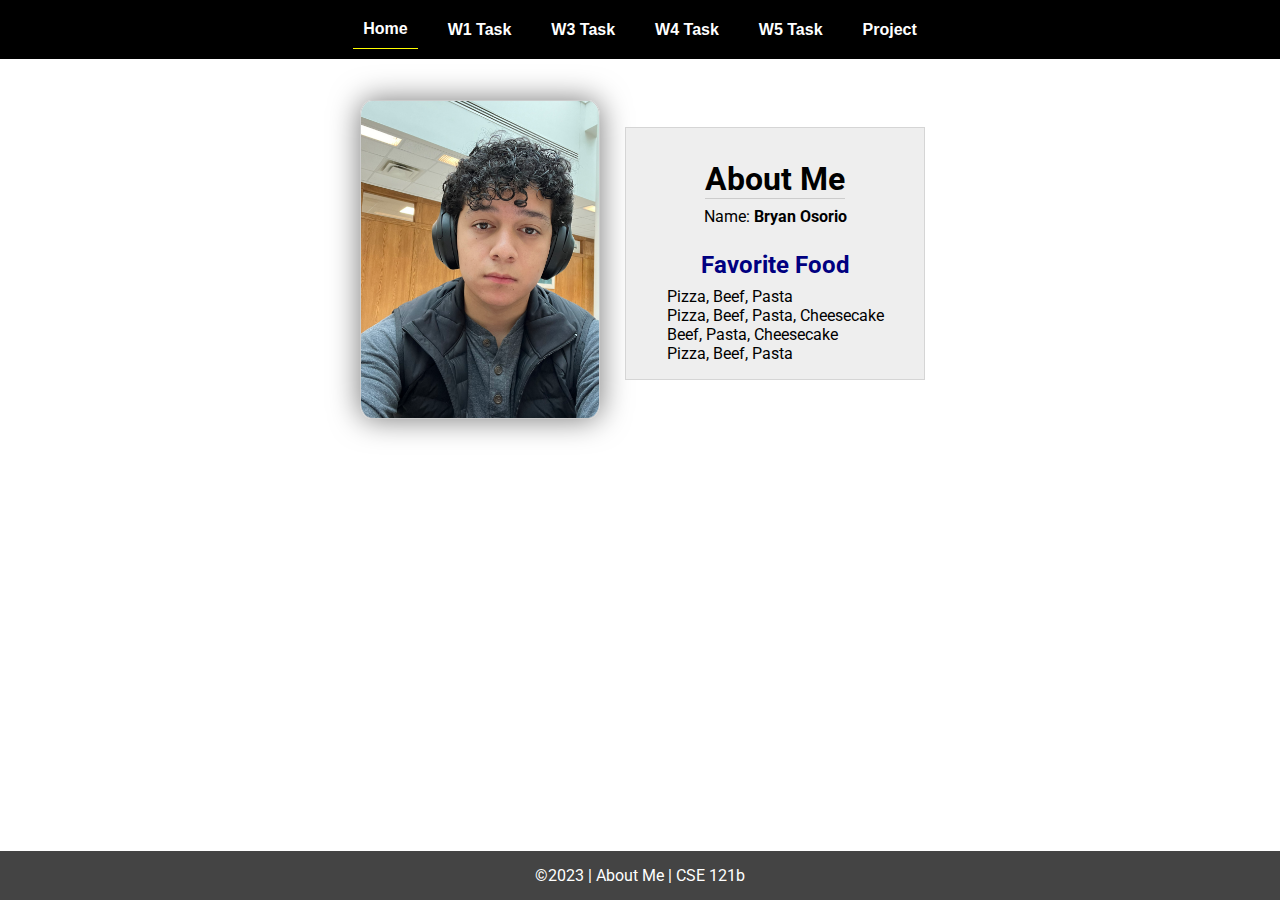
<file: index.html>
<!DOCTYPE html>
<html lang="en">

<head>
  <meta charset="UTF-8">
  <meta name="viewport" content="width=device-width, initial-scale=1.0">
  <title>About Me | CSE 121b | W02: Programming Tasks</title>
  <link rel="preconnect" href="https://fonts.googleapis.com">
  <link rel="preconnect" href="https://fonts.gstatic.com" crossorigin>
  <link href="https://fonts.googleapis.com/css2?family=Roboto:wght@400;600&display=swap"
    rel="stylesheet">
  <link rel="stylesheet" href="styles/main.css">
</head>

<body>
  <nav>
    <ul id="menu">
      <li><a id="toggleMenu">&equiv;</a></li>
      <li><a href="index.html" class="active">Home</a></li>
      <li><a href="w01/w01-task.html">W1 Task</a></li>
      <li><a href="w03/w03-task.html">W3 Task</a></li>
      <li><a href="w04/w04-task.html">W4 Task</a></li>
      <li><a href="w05/w05-task.html">W5 Task</a></li>
      <li><a href="w07/project.html">Project</a></li>
    </ul>
  </nav>
  <main id="home">
    <picture>
      <img src="images/placeholder.png" alt="Placeholder Image">
    </picture>
    <section>
      <h1>About Me</h1>
      <div class="info">Name: <span id="name"></span></div>
      <h2>Favorite Food</h2>
      <div class="block" id="food"></div>
    </section>
  </main>
  <footer>
    &copy;<span id="year"></span> | About Me | CSE 121b
  </footer>
  <script src="scripts/main.js"></script>
  <script src="scripts/w02-task.js"></script>
</body>

</html>
</file>
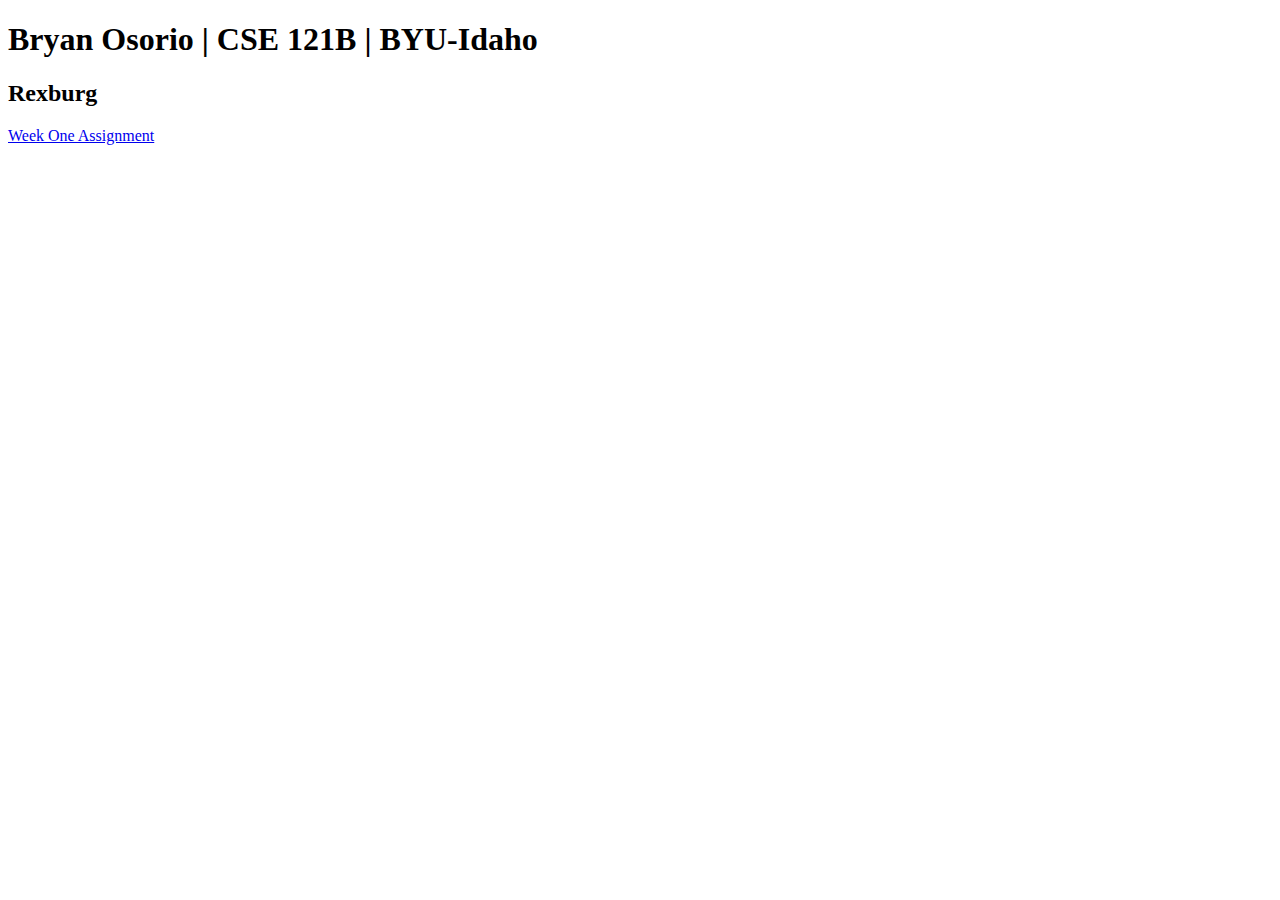
<file: index-old.html>
<!DOCTYPE html>
<html lang="en">
<head>
    <meta charset="UTF-8">
    <meta name="viewport" content="width=device-width, initial-scale=1.0">
    <title>BRYAN OSORIO | CSE 121B | BYU-Idaho</title>
</head>
<body>
<h1>Bryan Osorio | CSE 121B | BYU-Idaho</h1>
<h2>Rexburg</h2>
<a href="w01-task/w01-task.html">Week One Assignment</a>
</body>
</html>
</file>
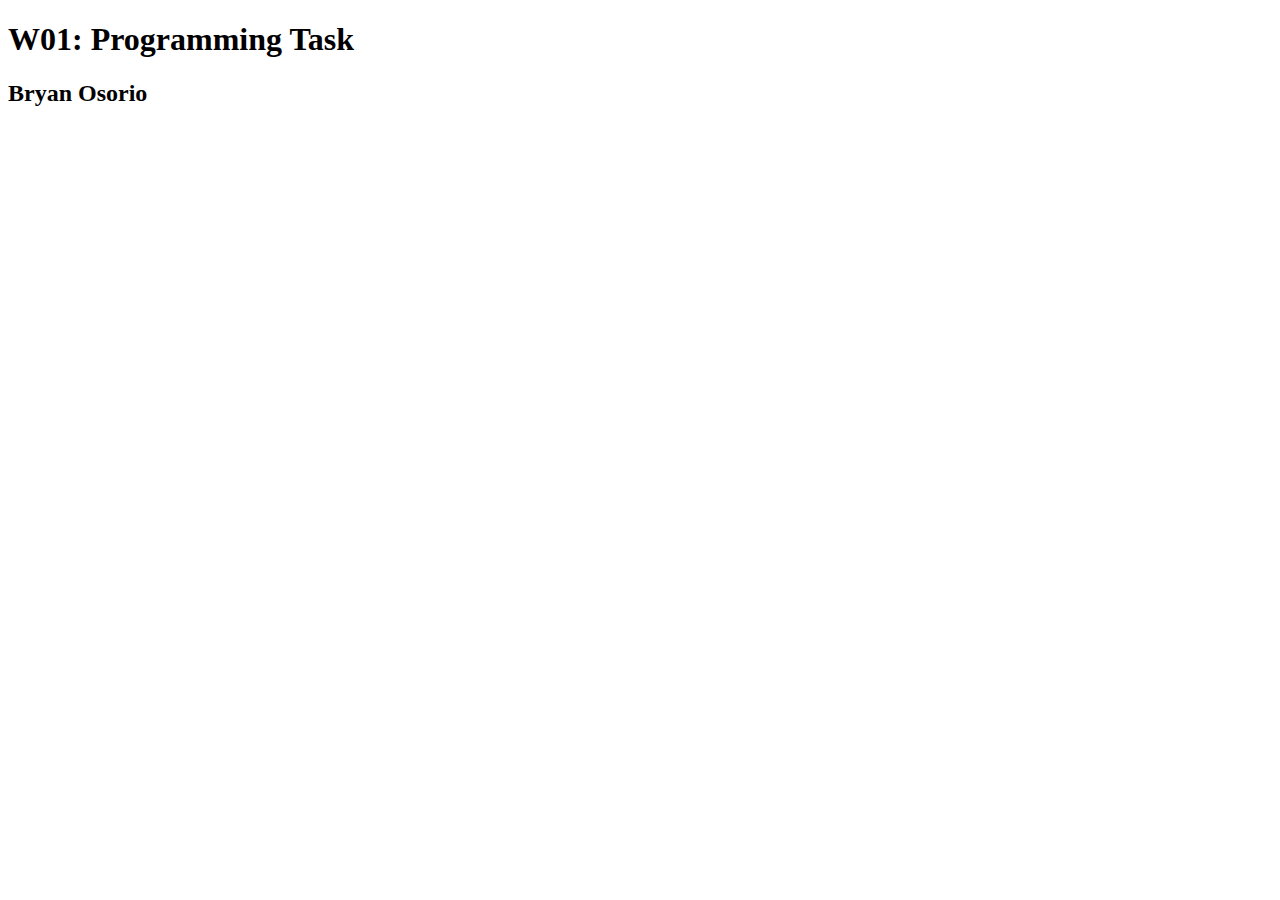
<file: w01-task.html>
<!DOCTYPE html>
<html lang="en">

<head>
  <meta charset="UTF-8">
  <meta name="viewport" content="width=device-width, initial-scale=1.0">
  <title>W01: Programming Task</title>
</head>

<body>
  <h1>W01: Programming Task</h1>
  <h2>Bryan Osorio</h2>
  <script src=w01-task.js></script>

</body>
</html>
</file>
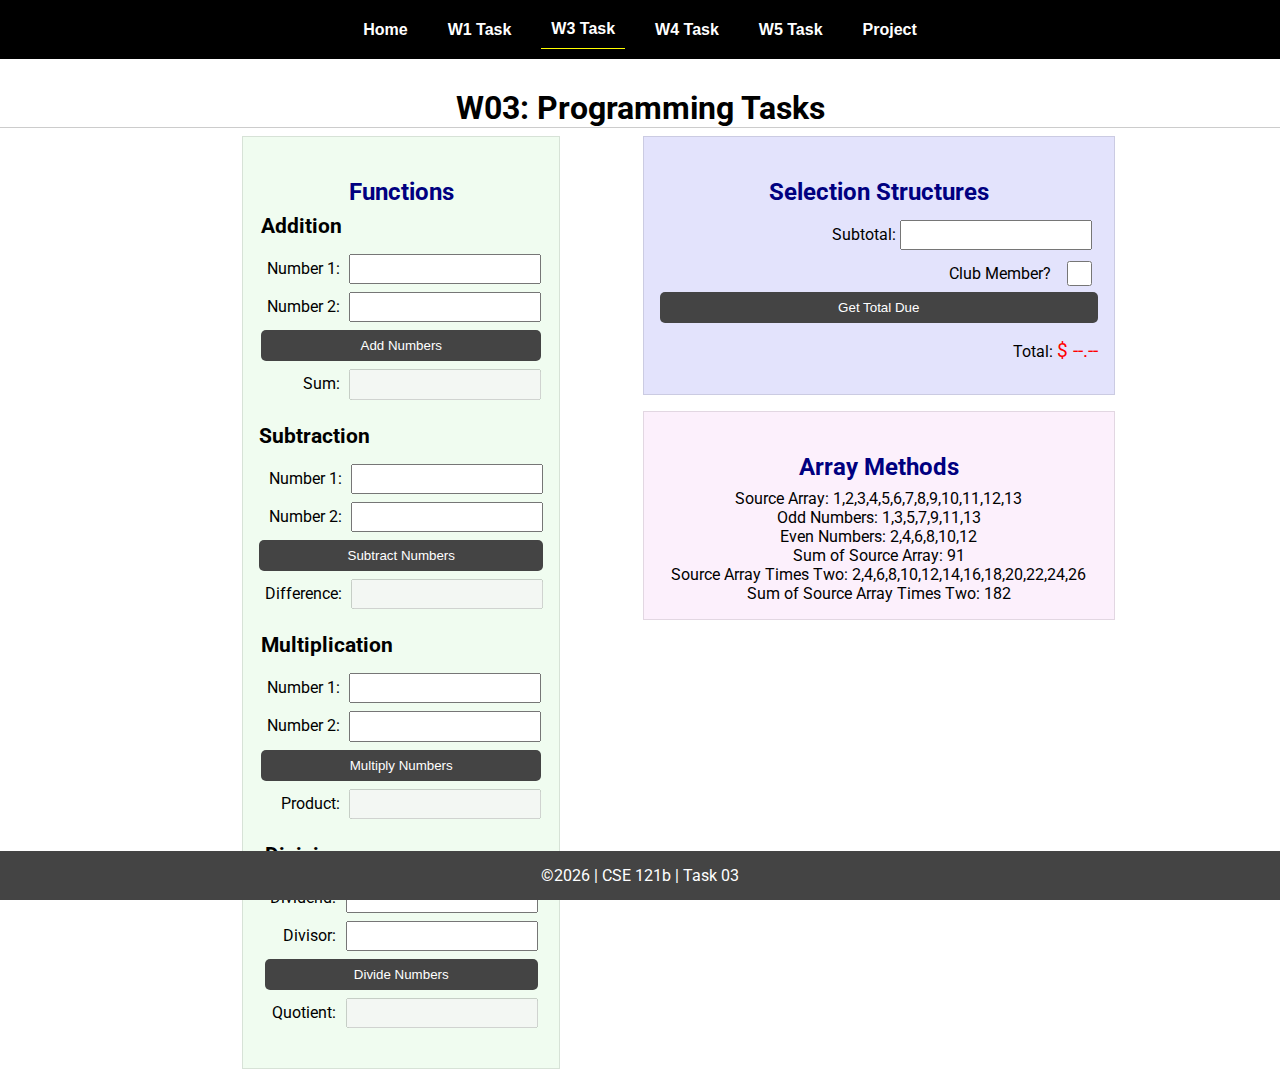
<file: w03-task.html>
<!DOCTYPE html>
<html lang="en">

<head>
    <meta charset="UTF-8">
    <meta name="viewport" content="width=device-width, initial-scale=1.0">
    <title>CSE 121b | W03: Programming Tasks</title>
    <link rel="preconnect" href="https://fonts.googleapis.com">
    <link rel="preconnect" href="https://fonts.gstatic.com" crossorigin>
    <link href="https://fonts.googleapis.com/css2?family=Roboto:wght@400;600&display=swap"
        rel="stylesheet">
    <link rel="stylesheet" href="styles/main.css">
</head>

<body>
    <nav>
        <ul id="menu">
            <li><a id="toggleMenu">&equiv;</a></li>
            <li><a href="index.html">Home</a></li>
            <li><a href="w01-task.html">W1 Task</a></li>
            <li><a href="w03-task.html" class="active">W3 Task</a></li>
            <li><a href="w04-task.html">W4 Task</a></li>
            <li><a href="w05-task.html">W5 Task</a></li>
            <li><a href="project.html">Project</a></li>
        </ul>
    </nav>>
    <header>
        <h1>W03: Programming Tasks</h1>
    </header>
    <main id="task3">
        <section id="section1">
            <h2>Functions</h2>
            <article>
                <h3>Addition</h3>
                <div>
                    <label for="add1">Number 1:</label>
                    <input type="text" id="add1" name="add1">
                </div>
                <div>
                    <label for="add2">Number 2:</label>
                    <input type="text" id="add2" name="add2">
                </div>
                <div>
                    <input type="button" id="addNumbers" value="Add Numbers">
                </div>
                <div>
                    <label for="sum">Sum:</label>
                    <input type="text" id="sum" name="sum" disabled>
                </div>
            </article>
            <article>
                <h3>Subtraction</h3>
                <div>
                    <label for="subtract1">Number 1:</label>
                    <input type="text" id="subtract1" name="subtract1">
                </div>
                <div>
                    <label for="subtract2">Number 2:</label>
                    <input type="text" id="subtract2" name="subtract2">
                </div>
                <div>
                    <input type="button" id="subtractNumbers" value="Subtract Numbers">
                </div>
                <div>
                    <label for="difference">Difference:</label>
                    <input type="text" id="difference" name="difference" disabled>
                </div>
            </article>
            <article>
                <h3>Multiplication</h3>
                <div>
                    <label for="factor1">Number 1:</label>
                    <input type="text" id="factor1" name="factor1">
                </div>
                <div>
                    <label for="factor2">Number 2:</label>
                    <input type="text" id="factor2" name="factor2">
                </div>
                <div>
                    <input type="button" id="multiplyNumbers" value="Multiply Numbers">
                </div>
                <div>
                    <label for="product">Product:</label>
                    <input type="text" id="product" name="product" disabled>
                </div>
            </article>
            <article>
                <h3>Division</h3>
                <div>
                    <label for="dividend">Dividend:</label>
                    <input type="text" id="dividend" name="dividend">
                </div>
                <div>
                    <label for="divisor">Divisor:</label>
                    <input type="text" id="divisor" name="divisor">
                </div>
                <div>
                    <input type="button" id="divideNumbers" value="Divide Numbers">
                </div>
                <div>
                    <label for="quotient">Quotient:</label>
                    <input type="text" id="quotient" name="quotient" disabled>
                </div>
            </article>
        </section>
        <div>
            <section id="section2">
                <h2>Selection Structures</h2>
                <label class="right">Subtotal:
                    <input type="number" id="subtotal" size="5">
                </label>
                <label class="middle right">
                    Club Member?
                    <input type="checkbox" id="member">
                </label>
                <div class="right">
                    <input type="button" id="getTotal" value="Get Total Due">
                </div>
                <div class="right">Total:
                    <span class="larger" id="total">$ --.--</span>
                </div>
            </section>
            <section id="section3">
                <h2>Array Methods</h2>
                <p>
                    Source Array: <span id="array"></span>
                </p>
                <p>
                    Odd Numbers: <span id="odds"></span>
                </p>
                <p>
                    Even Numbers: <span id="evens"></span>
                </p>
                <p>
                    Sum of Source Array: <span id="sumOfArray"></span>
                </p>
                <p>
                    Source Array Times Two: <span id="multiplied"></span>
                </p>
                <p>
                    Sum of Source Array Times Two: <span id="sumOfMultiplied"></span>
                </p>
            </section>
        </div>
    </main>
    <footer>
        &copy;<span id="year"></span> | CSE 121b | Task 03
    </footer>
    <script src="scripts/main.js"></script>
    <script>
        document.getElementById("year").innerHTML = new Date().getFullYear();
    </script>
    <script src="scripts/w03-task.js"></script>
</body>

</html>
</file>
<file: styles/main.css>
/* Universal Selector */
* {
    margin: 0;
    padding: 0;
    box-sizing: border-box;
}

/* HTML Selectors */
body {
    font-family: 'Roboto', Helvetica, sans-serif;
}

nav {
    background-color: black;
    width: 100%;
    position: fixed;
    top: 0;
}

nav ul {
    display: flex;
    flex-direction: column;
    align-items: center;
    max-width: -moz-fit-content;
    max-width: fit-content;
    margin: 0 auto;
}

nav ul li {
    flex: 1 1 auto;
}

nav ul li:first-child {
    display: block;
    font-size: 2rem;
}

nav ul li:first-child a {
    padding: 1px 10px;
}

nav ul li {
    display: none;
    list-style: none;
    margin: 10px;
}

nav ul li a {
    display: block;
    padding: 10px;
    text-decoration: none;
    font-weight: 600;
    color: white;
    text-align: center;
    font-family: 'Arial Narrow', Arial, sans-serif;
}

nav ul li a:hover {
    background-color: #efefef;
    color: black;
}

h1,
h2 {
    text-align: center;
    margin: 1rem 0 .5rem;
}

h1 {
    border-bottom: 1px solid #ccc;
}

#gridly h1 {
    margin-top: 80px;
}

h2 {
    font-size: 1.5rem;
    color: navy;
    text-align: center;
    margin-top: 25px;
}

h3 {
    font-size: 1.3rem;
    margin-bottom: 1rem;
}

header {
    margin-top: 70px;
}

picture {
    margin: 0 auto;
}

picture img {
    width: 240px;
    height: auto;
    border-radius: 5%;
    border: 1px solid #ccc;
    box-shadow: 0 0 30px #777;
}

section {
    display: flex;
    flex-direction: column;
    align-items: center;
    margin: 0 auto 1rem;
    border: 1px solid rgba(0, 0, 0, .1);
    padding: 1rem;
    background-color: #eee;
}

article {
    margin-bottom: 1rem;
}

article div {
    margin-bottom: .5rem;
    text-align: right;
}

label {
    padding: .35rem;
}

input {
    padding: .35rem;
}

input[type="button"] {
    padding: .5rem;
    background-color: #444;
    color: white;
    border: none;
    border-radius: 5px;
    cursor: pointer;
    width: 100%
}

input[type="checkbox"] {
    width: 25px;
    height: 25px;
}

dt {
    font-weight: 700;
}

dt::before {
    content: "🏘️ ";
}

dd {
    margin: 0 0 .5rem 2rem;
    font-size: smaller;
}

footer {
    background-color: #444;
    color: white;
    padding: 15px;
    text-align: center;
    width: 100%;
    position: fixed;
    bottom: 0;
}

/* Class Selectors */
.active {
    border-bottom: 1px solid yellow;
}

.open li {
    display: block;
}

.block {
    display: block;
}

.larger {
    font-size: larger;
    color: red;
}

.right {
    width: 100%;
    text-align: right;
}

.middle {
    display: flex;
    align-items: center;
    justify-content: right;
    gap: 1rem;
}

/* ID Selectors */

#home {
    margin-top: 125px;
    display: grid;
    grid-template-columns: 1fr;
    grid-gap: 20px;
    align-items: center;
    justify-content: center;
}


#section1 {
    background-color: rgb(225, 250, 225, .5);
}

#section2 {
    background-color: rgba(200, 200, 250, 0.5);

}

#section2 div {
    margin-bottom: 1rem;
}

#section3 {
    background-color: rgb(250, 225, 250, .5);
}

#sortBy {
    appearance: none;
    display: flex;
    padding: .5rem;
    background-color: #eee;
    color: #444;
    font-weight: 700;
    margin: 1rem auto;
    width: 200px;
    border: 1px solid rgba(0, 0, 0, .2);
    text-align: center;
}

#sortBy option:disabled {
    font-style: italic;
    padding: 1rem;
    background-color: #111;
    color: #eee;
}

#temples {
    display: grid;
    grid-template-columns: repeat(auto-fit, minmax(320px, 1fr));
    grid-gap: .5rem;
    align-items: center;
    margin-bottom: 3rem;
}

#temples article {
    height: 250px;
    margin: .5rem;
    border: 1px solid rgba(0, 0, 0, .1);
    padding: 1rem;
    background-color: #eee;
    display: flex;
    flex-direction: column;
    align-items: center;
    justify-content: center;
}

#temples h4 {
    color: navy;
    font-size: smaller;
}


#temples img {
    width: 250px;
    height: auto;
    box-shadow: 0 0 30px #777;
    margin: .5rem;
}

/* Media Queries */
@media only screen and (min-width: 32.5em) {
    nav ul {
        flex-direction: row;
    }

    nav ul li:first-child {
        display: none;
    }

    nav ul li {
        display: block;
    }

    section {
        min-width: 300px;
    }

    #home {
        margin: 100px auto 20px;
        grid-template-columns: 250px 1fr;
        max-width: -moz-fit-content;
        max-width: fit-content;
    }

    #task3 {
        display: grid;
        grid-template-columns: 1fr 1fr;
        grid-gap: 5px;
        margin: 0 auto;
        max-width: 950px;
    }

}
</file>
